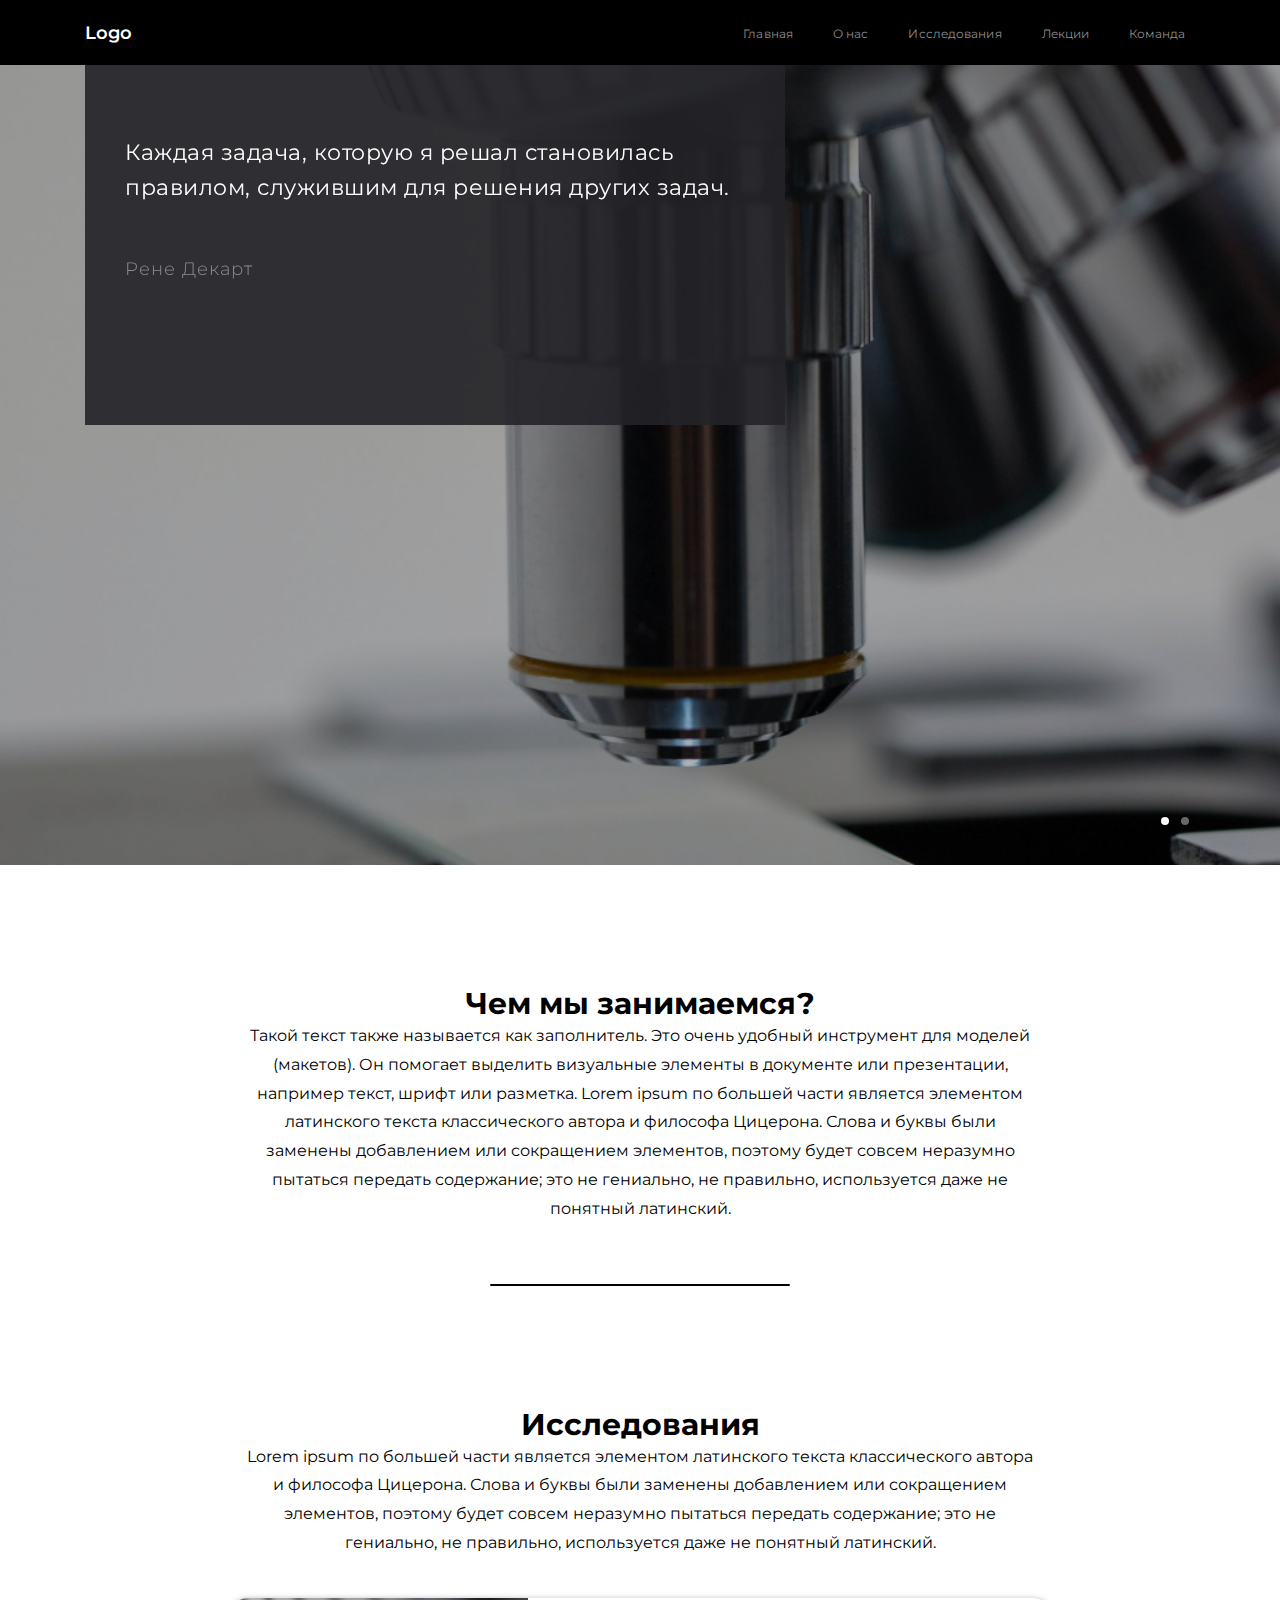
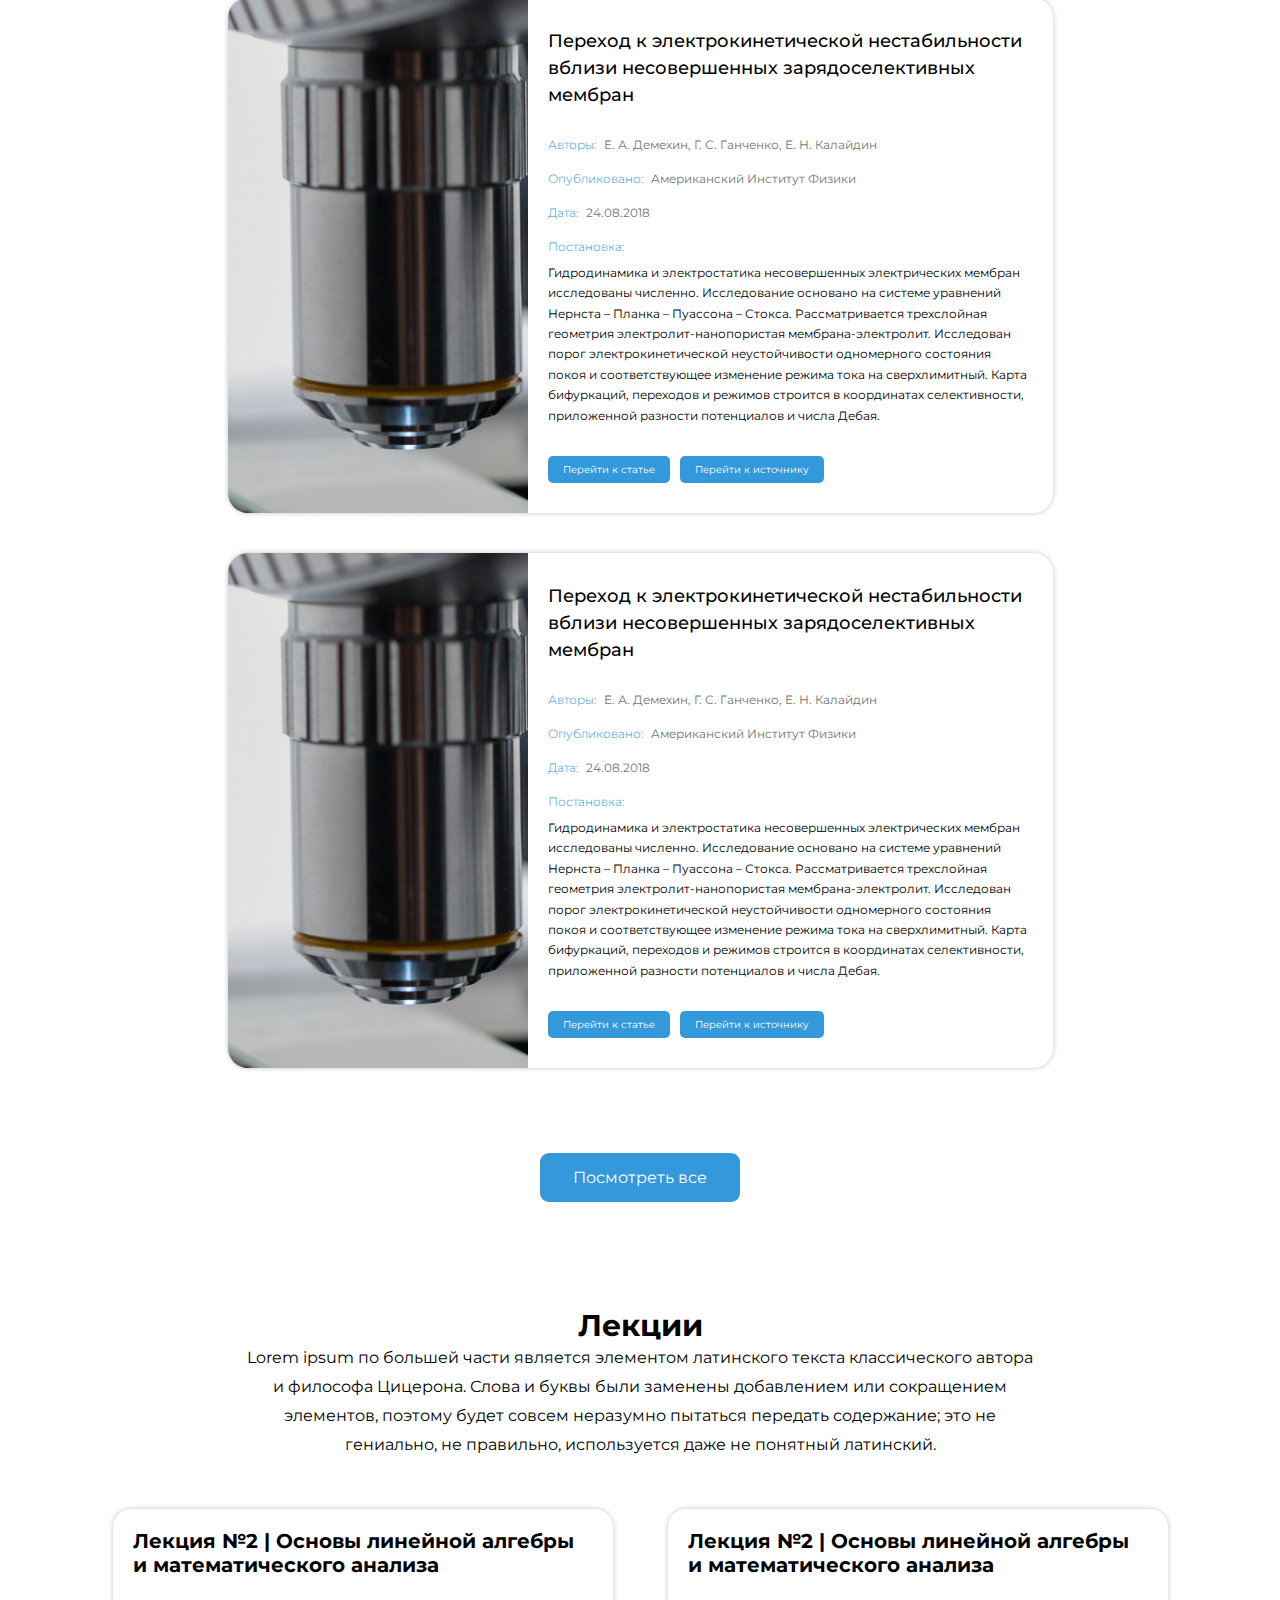
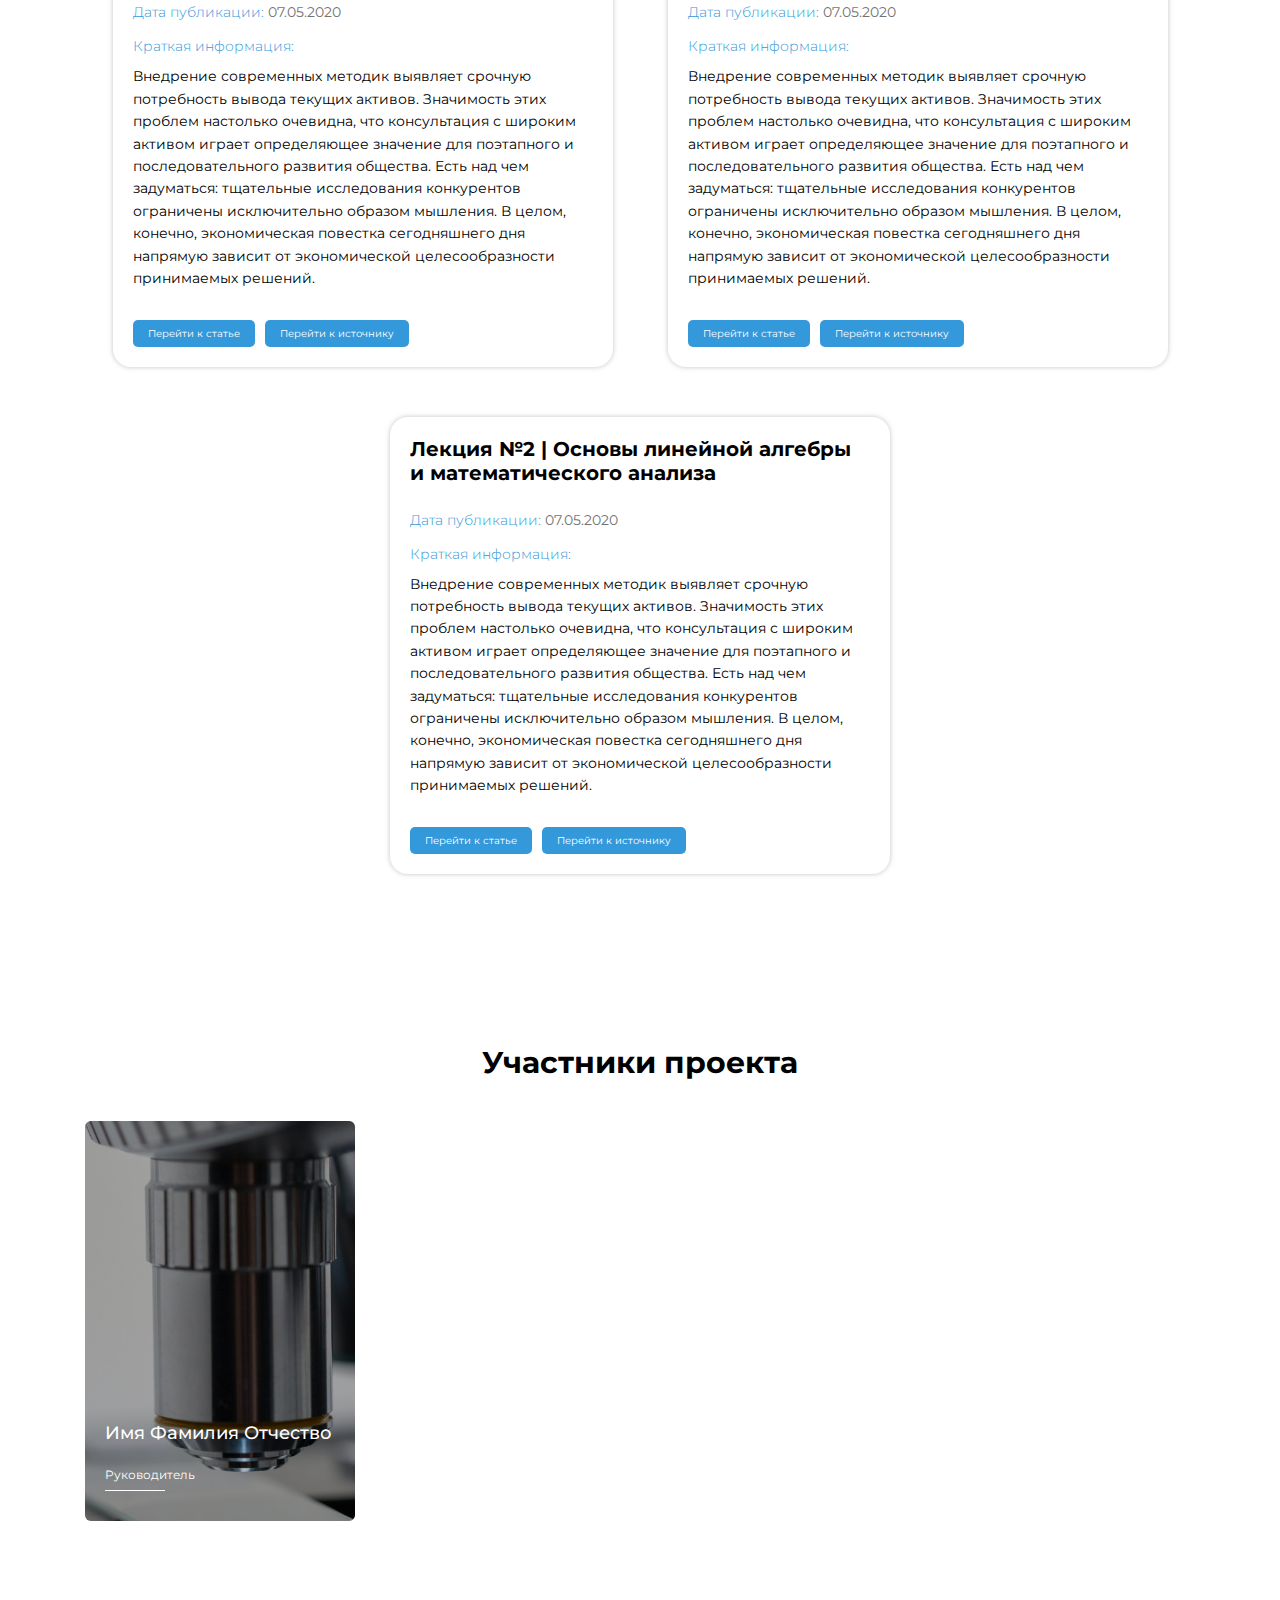
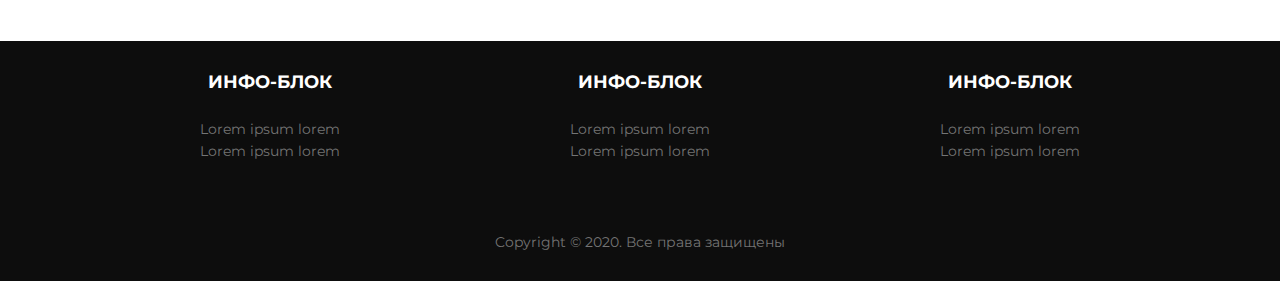
<file: index.html>
<!DOCTYPE html>
<html lang="ru">

<head>
  <meta charset="UTF-8">
  <meta name="viewport" content="width=device-width, initial-scale=1.0">
  <title>Главная Страница</title>

  <!-- Google Fonts -->
  <link href="https://fonts.googleapis.com/css2?family=Montserrat:wght@300;400;500;600;700&display=swap"
    rel="stylesheet">

  <link rel="stylesheet" href="./css/default.css">
  <link rel="stylesheet" href="./css/default-media.css">
  
  <link rel="stylesheet" href="./css/index.css">
  <link rel="stylesheet" href="./css/media-index.css">

  <!-- GlideJS styles -->
  <link rel="stylesheet" href="./libs/glide-3.4.1/css/glide.core.min.css">
  <link rel="stylesheet" href="./libs/glide-3.4.1/css/glide.theme.css">

</head>

<body>

  <!-- header -->
  <header class="header">
    <div class="container">
      <div class="header__content">

        <div class="header__left">
          <span class="header__logo">Logo</span>
        </div>

        <menu class="header__menu">

          <li class="header__menu-item">
            <a href="#" class="header__menu-link">Главная</a>
          </li>

          <li class="header__menu-item">
            <a href="#" class="header__menu-link">О нас</a>
          </li>

          <li class="header__menu-item">
            <a href="#" class="header__menu-link">Исследования</a>
          </li>

          <li class="header__menu-item">
            <a href="#" class="header__menu-link">Лекции</a>
          </li>

          <li class="header__menu-item">
            <a href="#" class="header__menu-link">Команда</a>
          </li>

        </menu>

        <div class="header__burger">
          <span class="header__burger-elem"></span>
          <span class="header__burger-elem"></span>
          <span class="header__burger-elem"></span>
        </div>

      </div>
    </div>
  </header>


  <!-- slider -->
  <section class="slider">

    <div class="glide">
      <div class="glide__track" data-glide-el="track">
        <div class="glide__slides slider__slides">


          <div class="glide__slide slider__slide">
            <img class="slide__img" src="./img/img.png" alt="img">

            <div class="container">
              <div class="slide__content">
                <p class="slide__parag">
                  Каждая задача, которую я решал становилась правилом, служившим для решения других задач.
                </p>
                <span class="slide__author">Рене Декарт</span>

                <div class="slide__background"></div>
              </div>
            </div>

          </div>


          <div class="glide__slide slider__slide">
            <img class="slide__img" src="./img/img1.png" alt="img">

            <div class="container">
              <div class="slide__content">
                <p class="slide__parag">
                  Каждая задача, которую я решал становилась правилом, служившим для решения других задач.
                </p>
                <span class="slide__author">Рене Декарт</span>

                <div class="slide__background"></div>
              </div>
            </div>

          </div>


        </div>
      </div>

      <div class="container">
        <div class="glide__bullets" data-glide-el="controls[nav]">
          <button class="glide__bullet" data-glide-dir="=0"></button>
          <button class="glide__bullet" data-glide-dir="=1"></button>
        </div>
      </div>

    </div>

  </section>


  <!-- about -->
  <section class="section about">
    <div class="container">
      <h3 class="section__title">Чем мы занимаемся?</h3>
      <p class="section__parag">
        Такой текст также называется как заполнитель. Это очень удобный инструмент для моделей (макетов). Он помогает
        выделить визуальные элементы в документе или презентации, например текст, шрифт или разметка. Lorem ipsum по
        большей части является элементом латинского текста классического автора и философа Цицерона. Слова и буквы были
        заменены добавлением или сокращением элементов, поэтому будет совсем неразумно пытаться передать содержание; это
        не гениально, не правильно, используется даже не понятный латинский.
      </p>
    </div>
  </section>


  <!-- Researches -->
  <section class="section research">
    <div class="container">
      <h3 class="section__title">Исследования</h3>
      <p class="section__parag">
        Lorem ipsum по большей части является элементом латинского текста классического автора и философа Цицерона.
        Слова и буквы были заменены добавлением или сокращением элементов, поэтому будет совсем неразумно пытаться
        передать содержание; это не гениально, не правильно, используется даже не понятный латинский.
      </p>

      <div class="research__content">

        <div class="research__card box-shadow">

          <div class="research__left">
            <img class="research__img" src="./img/img.png" alt="">
          </div>

          <div class="research__right">
            <h4 class="research__title">Переход к электрокинетической нестабильности вблизи несовершенных
              зарядоселективных мембран</h4>

            <div class="research__block">
              <span class="research__span research__span-colored">Авторы:</span>
              <span class="research__span">Е. А. Демехин, Г. С. Ганченко, Е. Н. Калайдин</span>
            </div>
            <div class="research__block">
              <span class="research__span research__span-colored">Опубликовано:</span>
              <span class="research__span">Американский Институт Физики</span>
            </div>
            <div class="research__block">
              <span class="research__span research__span-colored">Дата:</span>
              <span class="research__span">24.08.2018</span>
            </div>

            <div class="research__block">
              <span class="research__span research__span-colored">Постановка:</span>
              <p class="research__parag">
                Гидродинамика и электростатика несовершенных электрических мембран исследованы численно. Исследование
                основано на системе уравнений Нернста – Планка – Пуассона – Стокса. Рассматривается трехслойная
                геометрия электролит-нанопористая мембрана-электролит. Исследован порог электрокинетической
                неустойчивости одномерного состояния покоя и соответствующее изменение режима тока на сверхлимитный.
                Карта бифуркаций, переходов и режимов строится в координатах селективности, приложенной разности
                потенциалов и числа Дебая.
              </p>
            </div>

            <div class="research__links">
              <a href="#" class="research__link action-button">Перейти к статье</a>
              <a href="#" class="research__link action-button">Перейти к источнику</a>
            </div>

          </div>
        </div>

        
        <div class="research__card box-shadow">

          <div class="research__left">
            <img class="research__img" src="./img/img.png" alt="">
          </div>

          <div class="research__right">
            <h4 class="research__title">Переход к электрокинетической нестабильности вблизи несовершенных
              зарядоселективных мембран</h4>

            <div class="research__block">
              <span class="research__span research__span-colored">Авторы:</span>
              <span class="research__span">Е. А. Демехин, Г. С. Ганченко, Е. Н. Калайдин</span>
            </div>
            <div class="research__block">
              <span class="research__span research__span-colored">Опубликовано:</span>
              <span class="research__span">Американский Институт Физики</span>
            </div>
            <div class="research__block">
              <span class="research__span research__span-colored">Дата:</span>
              <span class="research__span">24.08.2018</span>
            </div>

            <div class="research__block">
              <span class="research__span research__span-colored">Постановка:</span>
              <p class="research__parag">
                Гидродинамика и электростатика несовершенных электрических мембран исследованы численно. Исследование
                основано на системе уравнений Нернста – Планка – Пуассона – Стокса. Рассматривается трехслойная
                геометрия электролит-нанопористая мембрана-электролит. Исследован порог электрокинетической
                неустойчивости одномерного состояния покоя и соответствующее изменение режима тока на сверхлимитный.
                Карта бифуркаций, переходов и режимов строится в координатах селективности, приложенной разности
                потенциалов и числа Дебая.
              </p>
            </div>

            <div class="research__links">
              <a href="#" class="research__link action-button">Перейти к статье</a>
              <a href="#" class="research__link action-button">Перейти к источнику</a>
            </div>

          </div>
        </div>

      </div>

      <div class="research__bottom">
        <a href="#" class="main-button">
          Посмотреть все
        </a>
      </div>

    </div>
  </section>


  <!-- Lections -->
  <section class="section lection">
    <div class="container">
      <h3 class="section__title">Лекции</h3>
      <p class="section__parag">
        Lorem ipsum по
        большей части является элементом латинского текста классического автора и философа Цицерона. Слова и буквы были
        заменены добавлением или сокращением элементов, поэтому будет совсем неразумно пытаться передать содержание; это
        не гениально, не правильно, используется даже не понятный латинский.
      </p>

      <div class="lection__content">

        <div class="lection__card box-shadow">
        
          <h4 class="lection__title">
            Лекция №2 | Основы линейной алгебры и математического анализа
          </h4>

          <div class="lection__block">
            <span class="lection__span lection__span-colored">Дата публикации:</span>
            <span class="lection__span">07.05.2020</span>
          </div>

          <div class="lection__block">
            <span class="lection__span lection__span-colored">Краткая информация:</span>
            <p class="lection__parag">
              Внедрение современных методик выявляет срочную потребность вывода текущих активов. Значимость этих проблем настолько очевидна, что консультация с широким активом играет определяющее значение для поэтапного и последовательного развития общества. Есть над чем задуматься: тщательные исследования конкурентов ограничены исключительно образом мышления. В целом, конечно, экономическая повестка сегодняшнего дня напрямую зависит от экономической целесообразности принимаемых решений.
            </p>
          </div>
        
          <div class="lection__links">
            <a href="#" class="lection__link action-button">Перейти к статье</a>
            <a href="#" class="lection__link action-button">Перейти к источнику</a>
          </div>

        </div>

        <div class="lection__card box-shadow">
        
          <h4 class="lection__title">
            Лекция №2 | Основы линейной алгебры и математического анализа
          </h4>

          <div class="lection__block">
            <span class="lection__span lection__span-colored">Дата публикации:</span>
            <span class="lection__span">07.05.2020</span>
          </div>

          <div class="lection__block">
            <span class="lection__span lection__span-colored">Краткая информация:</span>
            <p class="lection__parag">
              Внедрение современных методик выявляет срочную потребность вывода текущих активов. Значимость этих проблем настолько очевидна, что консультация с широким активом играет определяющее значение для поэтапного и последовательного развития общества. Есть над чем задуматься: тщательные исследования конкурентов ограничены исключительно образом мышления. В целом, конечно, экономическая повестка сегодняшнего дня напрямую зависит от экономической целесообразности принимаемых решений.
            </p>
          </div>
        
          <div class="lection__links">
            <a href="#" class="lection__link action-button">Перейти к статье</a>
            <a href="#" class="lection__link action-button">Перейти к источнику</a>
          </div>

        </div>

        <div class="lection__card box-shadow">
        
          <h4 class="lection__title">
            Лекция №2 | Основы линейной алгебры и математического анализа
          </h4>

          <div class="lection__block">
            <span class="lection__span lection__span-colored">Дата публикации:</span>
            <span class="lection__span">07.05.2020</span>
          </div>

          <div class="lection__block">
            <span class="lection__span lection__span-colored">Краткая информация:</span>
            <p class="lection__parag">
              Внедрение современных методик выявляет срочную потребность вывода текущих активов. Значимость этих проблем настолько очевидна, что консультация с широким активом играет определяющее значение для поэтапного и последовательного развития общества. Есть над чем задуматься: тщательные исследования конкурентов ограничены исключительно образом мышления. В целом, конечно, экономическая повестка сегодняшнего дня напрямую зависит от экономической целесообразности принимаемых решений.
            </p>
          </div>
        
          <div class="lection__links">
            <a href="#" class="lection__link action-button">Перейти к статье</a>
            <a href="#" class="lection__link action-button">Перейти к источнику</a>
          </div>

        </div>


      </div>

    </div>
  </section>


  <!-- contributors -->
  <section class="section contributors">
    <div class="container">
      <h3 class="section__title">Участники проекта</h3>

      <div class="contributors__content">

        <div class="contributors__member">
          <div class="contributors__member-content">
            <h5 class="contributors__member-name">Имя Фамилия Отчество</h5>
            <span class="contributors__member-position">Руководитель</span>
          </div>
          <img class="contributors__member-img" src="./img/img.png" alt="#">
        </div>

      </div>
    </div>
  </section>


  <!-- footer -->
  <footer class="section footer">
    <div class="container">
      <div class="footer__content">

        <div class="footer__element">
          <h3 class="footer__title">Инфо-блок</h3>
          <div class="footer__item">
            <span class="footer__text">Lorem ipsum lorem</span>
            <span class="footer__text">Lorem ipsum lorem</span>
          </div>
        </div>

        <div class="footer__element">
          <h3 class="footer__title">Инфо-блок</h3>
          <div class="footer__item">
            <span class="footer__text">Lorem ipsum lorem</span>
            <span class="footer__text">Lorem ipsum lorem</span>
          </div>
        </div>

        <div class="footer__element">
          <h3 class="footer__title">Инфо-блок</h3>
          <div class="footer__item">
            <span class="footer__text">Lorem ipsum lorem</span>
            <span class="footer__text">Lorem ipsum lorem</span>
          </div>
        </div>

      </div>

      <div class="footer__rights">
        <span class="footer__rights-span">Copyright © 2020. Все права защищены</span>
      </div>
    </div>
  </footer>



  <script src="./libs/glide-3.4.1/glide.min.js"></script>
  <script src="./js/menu.js"></script>
  <script src="./js/index.js"></script>
</body>

</html>
</file>
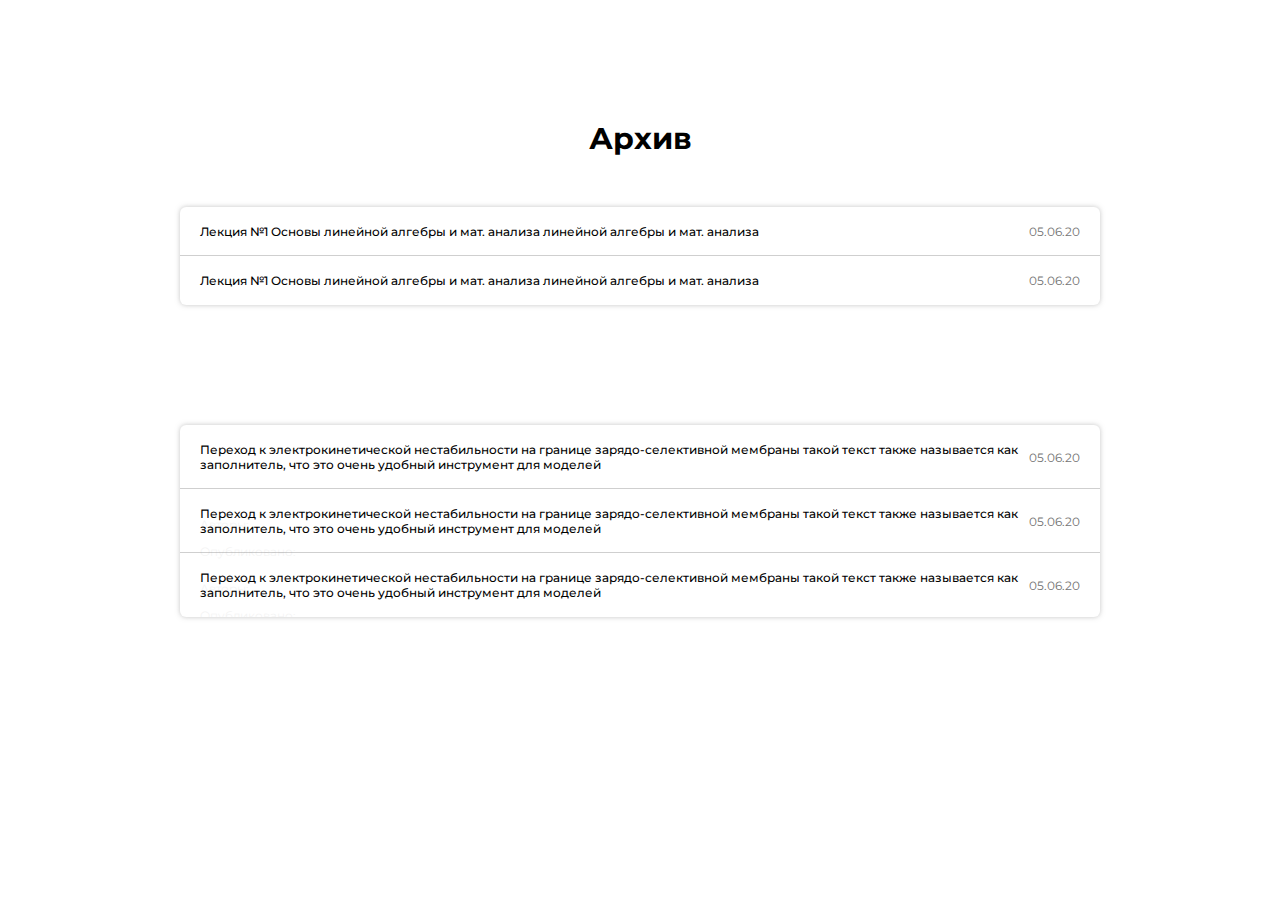
<file: archive.html>
<!DOCTYPE html>
<html lang="ru">
<head>
  <meta charset="UTF-8">
  <meta name="viewport" content="width=device-width, initial-scale=1.0">
  <title>Archive</title>

    <!-- Google Fonts -->
    <link href="https://fonts.googleapis.com/css2?family=Montserrat:wght@300;400;500;600;700&display=swap"
    rel="stylesheet">

    <link rel="stylesheet" href="./css/default.css">
    <link rel="stylesheet" href="./css/default-media.css">

    <link rel="stylesheet" href="./css/archive.css">
    <link rel="stylesheet" href="./css/archive-media.css">

</head>
<body>
  
  <!-- archive lections -->
  <section class="section archive">
    <div class="container">
      <h2 class="section__title">Архив</h2>

      <div class="archive__container box-shadow">

        <div class="archive__item">
          
          <div class="archive__preview">
            <h4 class="archive__title">Лекция №1 Основы линейной алгебры и мат. анализа линейной алгебры и мат. анализа </h4>
            <span class="archive__date">05.06.20</span>
          </div>

          <div class="archive__content">
            <div class="archive__wrapper">
              <p class="archive__parag">
                Внедрение современных методик выявляет срочную потребность вывода текущих активов. Значимость этих проблем настолько очевидна, что консультация с широким активом играет определяющее значение для поэтапного и последовательного развития общества. Есть над чем задуматься: тщательные исследования конкурентов ограничены исключительно образом мышления. В целом, конечно, экономическая повестка сегодняшнего дня напрямую зависит от экономической целесообразности принимаемых решений. 
                Внедрение современных методик выявляет срочную потребность вывода текущих активов. Значимость этих проблем настолько очевидна, что консультация с широким активом играет определяющее значение для поэтапного и последовательного развития общества. Есть над чем задуматься: тщательные исследования конкурентов ограничены исключительно образом мышления. В целом, конечно, экономическая повестка сегодняшнего дня напрямую зависит от экономической целесообразности принимаемых решений. 
                Внедрение современных методик выявляет срочную потребность вывода текущих активов. Значимость этих проблем настолько очевидна, что консультация с широким активом играет определяющее значение для поэтапного и последовательного развития общества. Есть над чем задуматься: тщательные исследования конкурентов ограничены исключительно образом мышления. В целом, конечно, экономическая повестка сегодняшнего дня напрямую зависит от экономической целесообразности принимаемых решений.
                Есть над чем задуматься: тщательные исследования конкурентов ограничены исключительно образом мышления. В целом, конечно, экономическая повестка сегодняшнего дня напрямую зависит от экономической целесообразности принимаемых решений.
                Есть над чем задуматься: тщательные исследования конкурентов ограничены исключительно образом мышления. В целом, конечно, экономическая повестка сегодняшнего дня напрямую зависит от экономической целесообразности принимаемых решений.
                Есть над чем задуматься: тщательные исследования конкурентов ограничены исключительно образом мышления. В целом, конечно, экономическая повестка сегодняшнего дня напрямую зависит от экономической целесообразности принимаемых решений.
                Есть над чем задуматься: тщательные исследования конкурентов ограничены исключительно образом мышления. В целом, конечно, экономическая повестка сегодняшнего дня напрямую зависит от экономической целесообразности принимаемых решений. 
              </p>
              <a href="#" class="archive__btn">Перейти к материалам</a>
            </div>
          </div>
        
        </div>


        <div class="archive__item">
          
          <div class="archive__preview">
            <h4 class="archive__title">Лекция №1 Основы линейной алгебры и мат. анализа линейной алгебры и мат. анализа </h4>
            <span class="archive__date">05.06.20</span>
          </div>

          <div class="archive__content">
            <div class="archive__wrapper">
              <p class="archive__parag">
                Внедрение современных методик выявляет срочную потребность вывода текущих активов. Значимость этих проблем настолько очевидна, что консультация с широким активом играет определяющее значение для поэтапного и последовательного развития общества. Есть над чем задуматься: тщательные исследования конкурентов ограничены исключительно образом мышления. В целом, конечно, экономическая повестка сегодняшнего дня напрямую зависит от экономической целесообразности принимаемых решений. 
              </p>
              <a href="#" class="archive__btn">Перейти к материалам</a>
            </div>
          </div>
        
        </div>
      
      </div>
    </div>
  </section>

  
  
  <!-- archive researches -->
  <section class="section archive">
    <div class="container">
      <div class="archive__container archive__research box-shadow">

        <div class="archive__item">
          
          <div class="archive__preview">
            <h4 class="archive__title">Переход к электрокинетической нестабильности на границе зарядо-селективной мембраны такой текст также называется как заполнитель, что это очень удобный инструмент для моделей</h4>
            <span class="archive__date">05.06.20</span>
          </div>

          <div class="archive__content">
            <div class="archive__wrapper">
              
              <div class="archive__block">
                <span class="archive__span archive__span-thin">Авторы:</span>
                <span class="archive__span">Е. А. Демехин, Г. С. Ганченко, Е. Н. Калаин </span>
              </div>

              <div class="archive__block">
                <span class="archive__span archive__span-thin">Опубликовано:</span>
                <span class="archive__span">Американский Физический Университет</span>
              </div>

              <p class="archive__parag archive__research-parag">
                Гидродинамика и электростатика несовершенных электрических мембран исследованы численно. Исследование основано на системе уравнений Нернста – Планка – Пуассона – Стокса. Рассматривается трехслойная геометрия электролит-нанопористая мембрана-электролит. Исследован порог электрокинетической неустойчивости одномерного состояния покоя и соответствующее изменение режима тока на сверхлимитный. Карта бифуркаций, переходов и режимов строится в координатах селективности, приложенной разности потенциалов и числа Дебая.
              </p>
              
              <div class="archive__research-buttons">
                <a href="#" class="archive__btn archive__research-btn">Перейти к статье</a>
                <a href="#" class="archive__btn archive__research-btn">Перейти к источнику</a>
              </div>

            </div>
          </div>
        
        </div>

        <div class="archive__item">
          
          <div class="archive__preview">
            <h4 class="archive__title">Переход к электрокинетической нестабильности на границе зарядо-селективной мембраны такой текст также называется как заполнитель, что это очень удобный инструмент для моделей</h4>
            <span class="archive__date">05.06.20</span>
          </div>

          <div class="archive__content">
            <div class="archive__wrapper">
              
              <div class="archive__block">
                <span class="archive__span archive__span-thin">Авторы:</span>
                <span class="archive__span">Е. А. Демехин, Г. С. Ганченко, Е. Н. Калаин </span>
              </div>

              <div class="archive__block">
                <span class="archive__span archive__span-thin">Опубликовано:</span>
                <span class="archive__span">Американский Физический Университет</span>
              </div>

              <p class="archive__parag archive__research-parag">
                Гидродинамика и электростатика несовершенных электрических мембран исследованы численно. Исследование основано на системе уравнений Нернста – Планка – Пуассона – Стокса. Рассматривается трехслойная геометрия электролит-нанопористая мембрана-электролит. Исследован порог электрокинетической неустойчивости одномерного состояния покоя и соответствующее изменение режима тока на сверхлимитный. Карта бифуркаций, переходов и режимов строится в координатах селективности, приложенной разности потенциалов и числа Дебая.
              </p>
              
              <div class="archive__research-buttons">
                <a href="#" class="archive__btn archive__research-btn">Перейти к статье</a>
                <a href="#" class="archive__btn archive__research-btn">Перейти к источнику</a>
              </div>

            </div>
          </div>
        
        </div>

        <div class="archive__item">
          
          <div class="archive__preview">
            <h4 class="archive__title">Переход к электрокинетической нестабильности на границе зарядо-селективной мембраны такой текст также называется как заполнитель, что это очень удобный инструмент для моделей</h4>
            <span class="archive__date">05.06.20</span>
          </div>

          <div class="archive__content">
            <div class="archive__wrapper">
              
              <div class="archive__block">
                <span class="archive__span archive__span-thin">Авторы:</span>
                <span class="archive__span">Е. А. Демехин, Г. С. Ганченко, Е. Н. Калаин </span>
              </div>

              <div class="archive__block">
                <span class="archive__span archive__span-thin">Опубликовано:</span>
                <span class="archive__span">Американский Физический Университет</span>
              </div>

              <p class="archive__parag archive__research-parag">
                Гидродинамика и электростатика несовершенных электрических мембран исследованы численно. Исследование основано на системе уравнений Нернста – Планка – Пуассона – Стокса. Рассматривается трехслойная геометрия электролит-нанопористая мембрана-электролит. Исследован порог электрокинетической неустойчивости одномерного состояния покоя и соответствующее изменение режима тока на сверхлимитный. Карта бифуркаций, переходов и режимов строится в координатах селективности, приложенной разности потенциалов и числа Дебая.
                Гидродинамика и электростатика несовершенных электрических мембран исследованы численно. Исследование основано на системе уравнений Нернста – Планка – Пуассона – Стокса. Рассматривается трехслойная геометрия электролит-нанопористая мембрана-электролит. Исследован порог электрокинетической неустойчивости одномерного состояния покоя и соответствующее изменение режима тока на сверхлимитный. Карта бифуркаций, переходов и режимов строится в координатах селективности, приложенной разности потенциалов и числа Дебая.
                Гидродинамика и электростатика несовершенных электрических мембран исследованы численно. Исследование основано на системе уравнений Нернста – Планка – Пуассона – Стокса. Рассматривается трехслойная геометрия электролит-нанопористая мембрана-электролит. Исследован порог электрокинетической неустойчивости одномерного состояния покоя и соответствующее изменение режима тока на сверхлимитный. Карта бифуркаций, переходов и режимов строится в координатах селективности, приложенной разности потенциалов и числа Дебая.
                Гидродинамика и электростатика несовершенных электрических мембран исследованы численно. Исследование основано на системе уравнений Нернста – Планка – Пуассона – Стокса. Рассматривается трехслойная геометрия электролит-нанопористая мембрана-электролит. Исследован порог электрокинетической неустойчивости одномерного состояния покоя и соответствующее изменение режима тока на сверхлимитный. Карта бифуркаций, переходов и режимов строится в координатах селективности, приложенной разности потенциалов и числа Дебая.
              </p>
              
              <div class="archive__research-buttons">
                <a href="#" class="archive__btn archive__research-btn">Перейти к статье</a>
                <a href="#" class="archive__btn archive__research-btn">Перейти к источнику</a>
              </div>

            </div>
          </div>
        
        </div>

      </div>
    </div>
  </section>



  <!-- Connect it when include header.php with the same classes -->
  <!-- <script src="./js/menu.js"></script> -->
  <script src="./js/archive.js"></script>
</body>
</html>
</file>
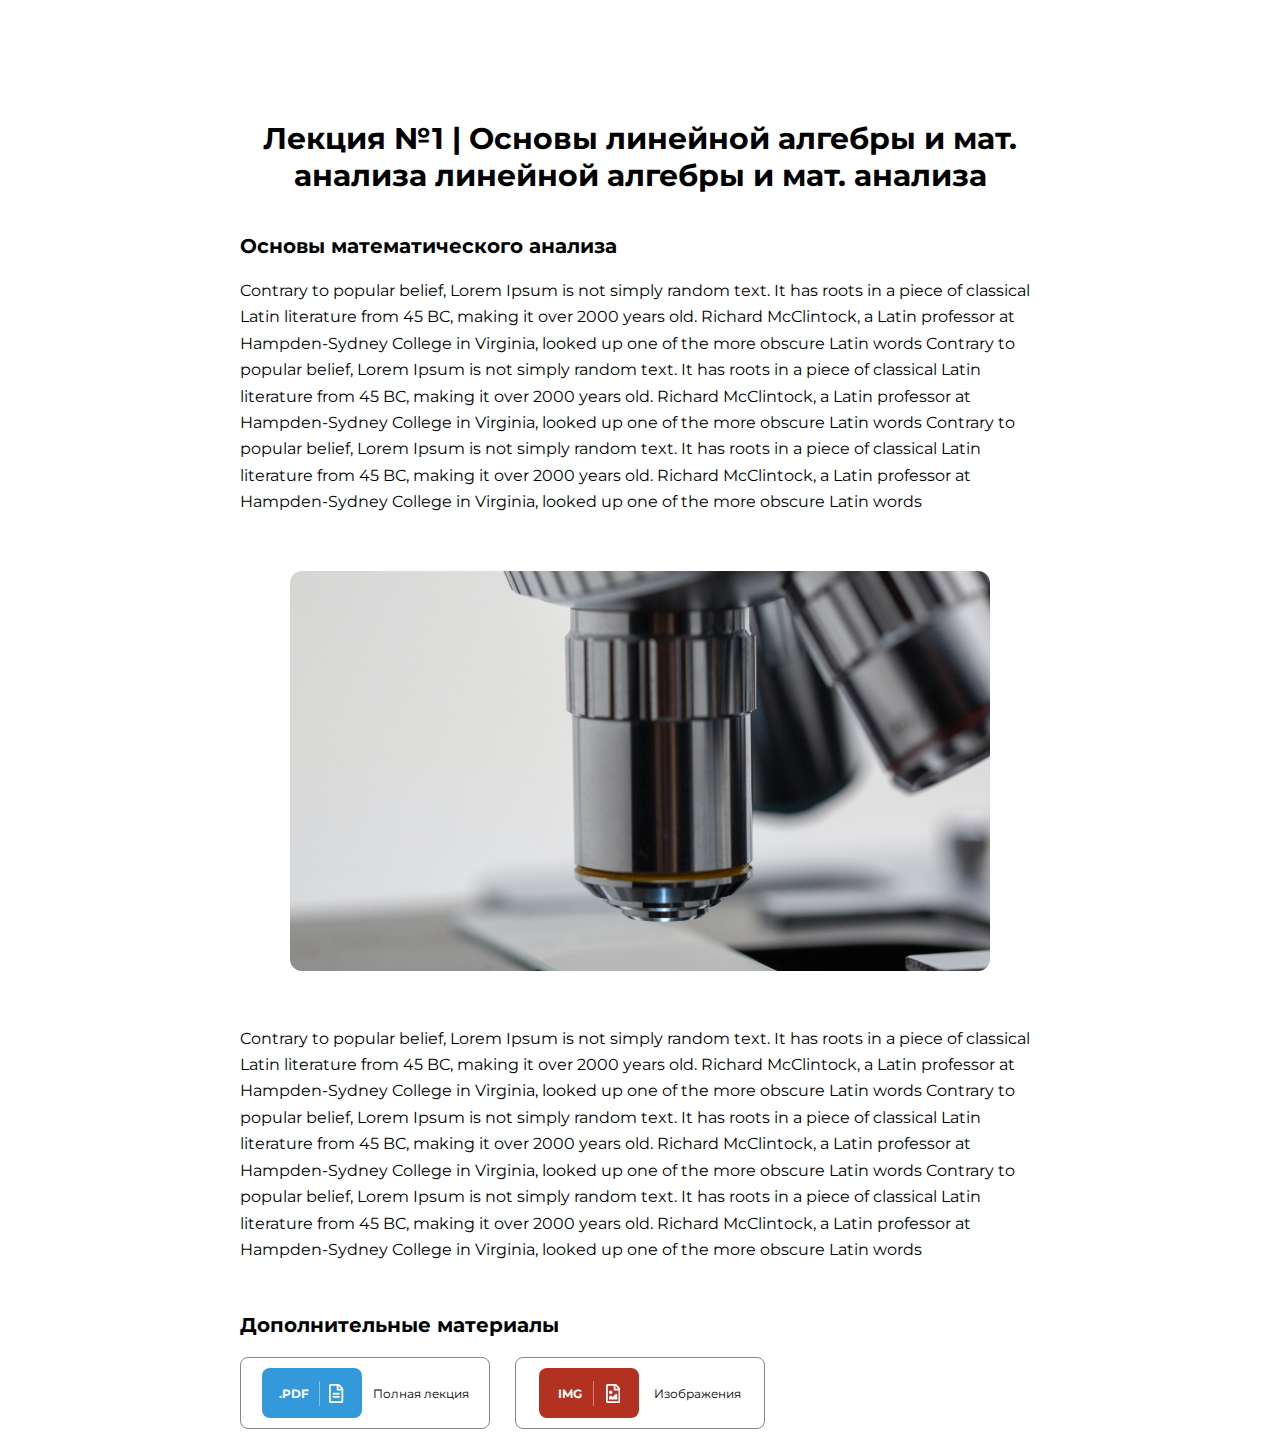
<file: lection.html>
<!DOCTYPE html>
<html lang="ru">
<head>
  <meta charset="UTF-8">
  <meta name="viewport" content="width=device-width, initial-scale=1.0">
  <title>Лекция</title>

  <!-- Google Fonts -->
  <link href="https://fonts.googleapis.com/css2?family=Montserrat:wght@300;400;500;600;700&display=swap"
  rel="stylesheet">

  <link rel="stylesheet" href="./css/lection.css">

  <link rel="stylesheet" href="./css/default.css">
  <link rel="stylesheet" href="./css/default-media.css">

</head>
<body>
  
  <section class="section main">
    <div class="container">
      <div class="main__content">

        <h2 class="section__title">Лекция №1 | Основы линейной алгебры и мат. анализа линейной алгебры и мат. анализа</h2>


        <h3 class="main__subtitle">Основы математического анализа</h3>
        <p class="main__parag">
          Contrary to popular belief, Lorem Ipsum is not simply random text. It has roots in a piece of classical Latin literature from 45 BC, making it over 2000 years old. Richard McClintock, a Latin professor at Hampden-Sydney College in Virginia, looked up one of the more obscure Latin words Contrary to popular belief, Lorem Ipsum is not simply random text. It has roots in a piece of classical Latin literature from 45 BC, making it over 2000 years old. Richard McClintock, a Latin professor at Hampden-Sydney College in Virginia, looked up one of the more obscure Latin words Contrary to popular belief, Lorem Ipsum is not simply random text. It has roots in a piece of classical Latin literature from 45 BC, making it over 2000 years old. Richard McClintock, a Latin professor at Hampden-Sydney College in Virginia, looked up one of the more obscure Latin words
        </p>

        <div class="main__block">
          <img src="./img/img.png" alt="#" class="main__block-img">
        </div>

        <p class="main__parag">
          Contrary to popular belief, Lorem Ipsum is not simply random text. It has roots in a piece of classical Latin literature from 45 BC, making it over 2000 years old. Richard McClintock, a Latin professor at Hampden-Sydney College in Virginia, looked up one of the more obscure Latin words Contrary to popular belief, Lorem Ipsum is not simply random text. It has roots in a piece of classical Latin literature from 45 BC, making it over 2000 years old. Richard McClintock, a Latin professor at Hampden-Sydney College in Virginia, looked up one of the more obscure Latin words Contrary to popular belief, Lorem Ipsum is not simply random text. It has roots in a piece of classical Latin literature from 45 BC, making it over 2000 years old. Richard McClintock, a Latin professor at Hampden-Sydney College in Virginia, looked up one of the more obscure Latin words
        </p>
        
        <div class="main__additional">
          <h3 class="main__subtitle">Дополнительные материалы</h3>
          <div class="main__materials">

            <div class="main__button">
              
              <a href="#" class="main__button-left main__button-pdf">
                <span class="main__button-type">.PDF</span>
                <span class="main__button-line"></span>
                
                <svg class="main__button-icon" aria-hidden="true" focusable="false" data-prefix="far" data-icon="file-alt" class="svg-inline--fa fa-file-alt fa-w-12" role="img" xmlns="http://www.w3.org/2000/svg" viewBox="0 0 384 512">

                  <path fill="#fff" d="M288 248v28c0 6.6-5.4 12-12 12H108c-6.6 0-12-5.4-12-12v-28c0-6.6 5.4-12 12-12h168c6.6 0 12 5.4 12 12zm-12 72H108c-6.6 0-12 5.4-12 12v28c0 6.6 5.4 12 12 12h168c6.6 0 12-5.4 12-12v-28c0-6.6-5.4-12-12-12zm108-188.1V464c0 26.5-21.5 48-48 48H48c-26.5 0-48-21.5-48-48V48C0 21.5 21.5 0 48 0h204.1C264.8 0 277 5.1 286 14.1L369.9 98c9 8.9 14.1 21.2 14.1 33.9zm-128-80V128h76.1L256 51.9zM336 464V176H232c-13.3 0-24-10.7-24-24V48H48v416h288z"></path>
                  
                </svg>

              </a>

              <span class="main__button-text">Полная лекция</span>
            
            </div>


            <div class="main__button">
              
              <a href="#" class="main__button-left main__button-img">
                <span class="main__button-type">IMG</span>
                <span class="main__button-line"></span>
                
                <svg class="main__button-icon" aria-hidden="true" focusable="false" data-prefix="far" data-icon="file-image" class="svg-inline--fa fa-file-image fa-w-12" role="img" xmlns="http://www.w3.org/2000/svg" viewBox="0 0 384 512">

                  <path fill="#fff" d="M369.9 97.9L286 14C277 5 264.8-.1 252.1-.1H48C21.5 0 0 21.5 0 48v416c0 26.5 21.5 48 48 48h288c26.5 0 48-21.5 48-48V131.9c0-12.7-5.1-25-14.1-34zM332.1 128H256V51.9l76.1 76.1zM48 464V48h160v104c0 13.3 10.7 24 24 24h104v288H48zm32-48h224V288l-23.5-23.5c-4.7-4.7-12.3-4.7-17 0L176 352l-39.5-39.5c-4.7-4.7-12.3-4.7-17 0L80 352v64zm48-240c-26.5 0-48 21.5-48 48s21.5 48 48 48 48-21.5 48-48-21.5-48-48-48z"></path>
                  
                </svg>

              </a>

              <span class="main__button-text">Изображения</span>
            
            </div>

          </div>
        </div>

      </div>

    </div>
  </section>

  <!-- Connect it when include header.php with the same classes -->
  <!-- <script src="./js/menu.js"></script> -->
</body>
</html>
</file>
<file: css/default.css>
html, body {
  font-family: 'Montserrat', sans-serif;
  margin: 0;
  padding: 0;
  box-sizing: border-box;
}

h1, h2, h3, h4, h5, h6 {
  margin: 0;
}

p {
  margin: 0;
}

/* variables */
:root {
  --link-color: #8D8D8D;
  --link-color-active: #DFDFDF;
  --slider-block-color: #232428;
  --author-color: #E0E0E0;
  --box-shadow-color: rgba(138, 138, 138, 0.5);
  --additional-color: #3499DB;
  --minor-text-color: #747474;
  --footer-color: #0D0D0D;
  --border-color: #878787;
  --img-lection-color: #B23121;
  --link-lection-color: #9A9A9A;
}

.container {
  position: relative;
  width: 100%;
  max-width: 1140px;
  box-sizing: border-box;
  padding: 0 15px;
  margin: 0 auto;
}

.section {
  margin-top: 120px;
}

.section__title {
  font-weight: bold;
  font-size: 30px;
  text-align: center;
}

.section__parag {
  line-height: 180%;
  text-align: center;
  max-width: 800px;
  margin: 0 auto;
}

.box-shadow {
  box-shadow: 0 0 5px 0 var(--box-shadow-color);
}

.action-button {
  font-size: 10px;
  border-radius: 5px;
  padding: 7px 15px;
  text-decoration: none;
  color: #fff;
  background: var(--additional-color);
}

.main-button {
  font-size: 16px;
  border-radius: 9px;
  padding: 15px 33px;
  text-decoration: none;
  color: #fff;
  background: var(--additional-color);
}

@media screen and (max-width: 992px) {

}


@media screen and (max-width: 768px) {
  
}


@media screen and (max-width: 576px) {
      
}


@media screen and (max-width: 320px) {

}
</file>
<file: css/default-media.css>
@media screen and (max-width: 576px) {
  /* default */
  .section__title {
    font-size: 20px;
  }

  .section__parag {
    font-size: 14px;
  }

  .main-button {
    font-size: 14px;
    padding: 12px 25px;
  }    
}
</file>
<file: css/index.css>
/* header */
.header {
  position: fixed;
  z-index: 1;
  width: 100%;
  top: 0;
  left: 0;
  height: 65px;
  display: flex;
  align-items: center;
  color: #fff;
  background-color: #000;
}

.header__content {
  display: flex;
  justify-content: space-between;
  align-items: center;
}

.header__logo {
  font-size: 18px;
  font-weight: 600;
}

.header__menu {
  margin: 0;
  padding: 0;
  list-style: none;
  display: flex;
}

.header__menu-item {
  margin-right: 40px;
}

.header__menu-item:last-child {
  margin-right: 10px;
}

.header__menu-link {
  color: var(--link-color);
  letter-spacing: 0.1px;
  font-size: 12px;
  text-decoration: none;
  transition: 0.2s;
}

.header__menu-link:hover {
  color: var(--link-color-active);
}

.header__burger {
  display: none;
  flex-direction: column;
  justify-content: space-between;
  width: 36px;
  height: 36px;
}

.header__burger-elem {
  display: block;
  margin: 4px 0;
  height: 1px;
  background: #fff;
}

/* slider */
.slider {
  position: relative;
  margin-top: 65px;
}

.slider__slide {
  position: relative;
  height: calc(100vh - 65px) !important;
  max-height: 800px;
}

.slider__slide::before {
  content: '';
  display: block;
  position: absolute;
  width: 100%;
  height: 100%;
  top: 0;
  left: 0;
  background: #000;
  opacity: 0.3;
  z-index: -2;
}

.slide__img {
  position: absolute;
  top: 0;
  left: 0;
  z-index: -3;
  width: 100%;
  height: 100%;
  object-fit: cover;
}

.slide__content {
  box-sizing: border-box;
  padding: 70px 40px;
  position: relative;
  width: 100%;
  max-width: 700px;
  min-height: 360px;
}

.slide__parag {
  margin: 0;
  line-height: 160%;
  font-size: 22px;
  color: #fff;
  letter-spacing: 0.5px;
}

.slide__author {
  display: inline-block;
  margin-top: 50px;
  font-weight: 300;
  line-height: 160%;
  letter-spacing: 1px;
  font-size: 18px;
  color: var(--link-color);
}

.slide__background {
  background-color: var(--slider-block-color);
  opacity: 0.9;
  width: 100%;
  height: 100%;
  position: absolute;
  top: 0;
  left: 0;
  z-index: -1;
}


/* about */

.about::after {
  content: '';
  display: block;
  margin: 0 auto;
  margin-top: 60px;
  width: 100%;
  max-width: 300px;
  height: 2px;
  border-radius: 4px;
  background: #000;
}


/* research */

.research__content {
  display: flex;
  flex-direction: column;
  align-items: center;
  margin-top: 40px;
}

.research__card {
  display: flex;
  overflow: hidden;
  border-radius: 20px;
  width: 100%;
  max-width: 825px;
  min-height: 500px;
  margin-bottom: 40px;
}

.research__left {
  position: relative;
  flex-basis: 300px;
}

.research__img {
  width: 100%;
  height: 100%;
  object-fit: cover;
}

.research__right {
  box-sizing: border-box;
  padding: 30px 25px 30px 20px;
  flex-basis: 525px;
}

.research__title {
  font-size: 18px;
  margin: 0 0 25px 0;
  font-weight: 500;
  line-height: 150%;
}

.research__block {
  margin-top: 15px;
}

.research__span {
  font-size: 12px;
  color: var(--minor-text-color);
}

.research__span-colored {
  margin-right: 4px;
  color: var(--additional-color);
  font-weight: 300;
}

.research__parag {
  margin: 8px 0 0 0;
  line-height: 170%;
  font-size: 12px;
}

.research__links {
  display: flex;
  flex-wrap: wrap;
  margin-top: 30px;
}

.research__link:first-child {
  margin-right: 10px;
}


.research__bottom {
  text-align: center;
  margin-top: 60px;
}


/* lection */
.lection__content {
  margin-top: 50px;
  display: flex;
  flex-wrap: wrap;
  justify-content: space-around;
}

.lection__card {
  width: 100%;
  box-sizing: border-box;
  padding: 20px;
  min-height: 450px;
  max-width: 500px;
  border-radius: 18px;
  overflow: hidden;
  margin: 0 15px 50px 15px;
}

.lection__title {
  margin: 0;
  font-weight: bold;
  font-size: 20px;
  margin-bottom: 25px;
}

.lection__block {
  margin-bottom: 15px;
}

.lection__span {
  font-size: 14px;
  color: var(--minor-text-color);
}

.lection__span-colored {
  font-weight: 300;
  color: var(--additional-color);
}

.lection__parag {
  margin: 10px 0 0 0;
  font-size: 14px;
  line-height: 160%;
}

.lection__links {
  display: flex;
  flex-wrap: wrap;
  margin-top: 30px;
}

.lection__link:first-child {
  margin-right: 10px;
}



/* contributors */
.contributors__content {
  margin-top: 40px;
}

.contributors__member {
  color: #fff;
  position: relative;
  border-radius: 6px;
  overflow: hidden;
  width: 100%;
  max-width: 270px;
  height: 100%;
  min-height: 400px;
}

.contributors__member::before {
  content: "";
  display: block;
  position: absolute;
  top: 0;
  left: 0;
  z-index: -1;
  width: 100%;
  height: 100%;
  background-color: rgba(0, 0, 0, 0.3);
}

.contributors__member-img {
  position: absolute;
  top: 0;
  left: 0;
  z-index: -2;
  width: 100%;
  height: 100%;
  object-fit: cover;
}

.contributors__member-content {
  position: absolute;
  box-sizing: border-box;
  padding: 30px 20px;
  bottom: 0;
  left: 0;
}

.contributors__member-name {
  font-size: 18px;
  margin: 0 0 20px 0;
  font-weight: 500;
}

.contributors__member-position {
  font-size: 12px;
}

.contributors__member-position::after {
  content: "";
  display: block;
  margin-top: 7px;
  width: 60px;
  height: 1px;
  background-color: #fff;
}


/* footer */
.footer {
  padding: 30px 0;
  width: 100%;
  color: #fff;
  background: var(--footer-color);
}

.footer__content {
  display: flex;
  flex-wrap: wrap;
  box-sizing: border-box;
  justify-content: space-around;
  margin-bottom: 70px;
}

.footer__element {
  text-align: center;
  flex-basis: 220px;
}

.footer__title {
  font-size: 18px;
  font-weight: bold;
  text-transform: uppercase;
  margin-bottom: 25px;
}

.footer__item {
  display: flex;
  flex-direction: column;
}

.footer__text {
  color: var(--minor-text-color);
  font-size: 14px;
  line-height: 160%;
}

.footer__rights {
  text-align: center;
}

.footer__rights-span {
  font-size: 14px;
  color: var(--minor-text-color);
}
</file>
<file: css/media-index.css>
@media screen and (max-width: 992px) {
  /* research */
  .research__left {
    flex-basis: 250px;
  }

  .research__right {
    flex-basis: 625px;
  }
}


@media screen and (max-width: 768px) {
  /* header */
  .header__menu {
    display: flex;
    background: #000;
    flex-direction: column;
    justify-content: center;
    align-items: center;
    position: fixed;
    z-index: 1;
    top: 0;
    width: 100%;
    height: 100vh;
    left: -100%;
    transition: 0.6s;
  }

  .header__menu-active {
    left: 0;
  }

  .header__menu-item:last-child {
    margin: 10px 0;
  }

  .header__menu-item {
    margin: 10px 0;
  }

  .header__menu-link {
    font-size: 16px;
  }

  .header__burger {
    display: flex;
    position: relative;
    justify-content: center;
    z-index: 2;
  }

  .header__burger-active {
    position: fixed;
    right: 15px;
  }

  .header__burger-elem {
    transition: 0.4s;
  }

  .header__burger-elem-active {
    margin: 0;
  }

  .header__burger-elem-active:nth-child(1) {
    margin-top: -4px;
    transform: rotate(225deg);
  }

  .header__burger-elem-active:nth-child(2) {
    opacity: 0;
  }

  .header__burger-elem-active:nth-child(3) {
    transform: rotate(-225deg);
  }

  /* slider */
  .slide__content {
    padding: 40px 20px;
  }

  .slide__parag {
    font-size: 16px;
  }

  .slide__author {
    font-size: 14px;
  }


  /* research */

  .research__card {
    flex-direction: column;
  }

  .research__left {
    flex-basis: 100%;
    height: 200px;
  }

  .research__right {
    flex-basis: 100%;
  }


  /* footer */
  .footer__content {
    flex-direction: column;
    align-items: center;
    justify-content: flex-start;
  }

  .footer__element {
    flex-basis: auto;
    margin-bottom: 30px;
  }

  .footer__element:last-child {
    margin-bottom: 0;
  }

  .footer__rights-span {
    font-size: 12px;
  }
}


@media screen and (max-width: 576px) {
  /* slider */
  .slide__content {
    padding: 30px 20px;
  }

  .slide__parag {
    font-size: 14px;
  }

  .slide__author {
    font-size: 12px;
  }

  
  /* research */
  .research__right {
    padding: 20px 15px;
  }

  .research__title {
    font-size: 14px;
  }

  .research__block {
    display: flex;
    flex-direction: column;
  }

  .research__span-colored {
    margin-bottom: 7px;
  }

  .research__links {
    flex-direction: column;
    align-items: center;
  }

  .research__link:first-child {
    margin: 0;
  }

  .research__link:last-child {
    margin-top: 12px;
  }


  /* lection */
  .lection__title {
    font-size: 16px;
  }

  .lection__links {
    flex-direction: column;
    align-items: center;
  }

  .lection__link:first-child {
    margin-right: 0;
    margin-bottom: 15px;
  }
    
}


@media screen and (max-width: 320px) {

}
</file>
<file: css/archive.css>
/* archive */
.archive__container {
  margin: 50px auto 0 auto;
  max-width: 920px;
  overflow: hidden;
  border-radius: 6px;
}

.archive__item {
  position: relative;
  box-sizing: border-box;
}

.archive__item:last-child .archive__preview::after {
  opacity: 0;
}
.archive__item:last-child .archive__preview-active::after {
  opacity: 0.4;
}


.archive__title {
  transition: inherit;
  font-size: 12px;
  font-weight: 500;
  margin-right: 10px;
}

.archive__date {
  transition: inherit;
  font-size: 12px;
  color: var(--minor-text-color);
}

.archive__wrapper {
  box-sizing: border-box;
  padding: 10px 20px 20px 20px;
}

.archive__content {
  transition: 0.45s ease-in-out;
  max-height: 0;
  background-color: var(--additional-color);
}


.archive__content-active {
  max-height: 380px;
  overflow: auto;
}

/* scrollbar for .archive__content-active */
.archive__content-active::-webkit-scrollbar {
  width: 4px;
}
.archive__content-active::-webkit-scrollbar-track {
  background-color: #2283c3;
  margin-right: 10px;
}
.archive__content-active::-webkit-scrollbar-thumb {
  background-color: #175782;
  border-radius: 4px;
}


.archive__preview {
  transition: 0.15s;
  cursor: pointer;
  display: flex;
  position: relative;
  box-sizing: inherit;
  padding: 17px 20px;
  justify-content: space-between;
  align-items: center;
}

.archive__preview:hover {
  background-color: var(--additional-color);
}
.archive__preview:hover .archive__date, 
.archive__preview:hover .archive__title {
  color: #fff;
}
.archive__preview:hover::after {
  background-color: #fff;
}  

.archive__preview::after {
  content: '';
  position: absolute;
  width: 100%;
  height: 1px;
  background: var(--border-color);
  opacity: 0.4;
  bottom: 0;
  left: 0;
}

.archive__preview-active {
  background-color: var(--additional-color);
}
.archive__preview-active::after {
  background: #fff;
}
.archive__preview-active .archive__date, 
.archive__preview-active .archive__title {
  color: #fff;
}


.archive__parag {
  font-size: 12px;
  line-height: 160%;
  margin-bottom: 15px;
  color: #fff;
}

.archive__btn {
  display: inline-block;
  background-color: #fff;
  color: var(--additional-color);
  border-radius: 5px;
  padding: 7px 8px;
  box-sizing: inherit;
  font-size: 10px;
  font-weight: 600;
  text-decoration: none;
}

/* archive__research classes */
.archive__block {
  margin-top: 8px;
}
.archive__block:first-child {
  margin-top: 15px;
}

.archive__span {
  color: #fff;
  font-size: 12px;
}

.archive__span-thin {
  font-weight: 300;
  color: #F2F2F2;
  margin-right: 7px;
}

.archive__research-parag {
  margin-top: 20px;
}

.archive__research-btn:first-child {
  margin-right: 10px;
}
</file>
<file: css/archive-media.css>
@media screen and (max-width: 576px) {
  /* archive */
  .archive__preview {
    align-items: flex-start;
    flex-direction: column;
  }

  .archive__title {
    margin-right: 0;
    margin-bottom: 10px;
  }

  /* archive__research classes */
  .archive__research-buttons {
    margin-top: 25px;
    display: flex;
    flex-direction: column;
    align-items: center;
  }

  .archive__research-btn:first-child {
    margin-right: 0;
    margin-bottom: 15px;
  }
}
</file>
<file: css/lection.css>
/* main */
.main__content {
  margin: 0 auto;
  max-width: 800px;
}

.main__title {
  margin-bottom: 50px;
  font-size: 24px;
  text-align: center;
  font-weight: 700px;
}

/* .main__subtitle */
.main__content h3 {
  font-size: 20px;
  margin: 40px 0 20px 0;
}

/* .main__parag  */
.main__content p {
  line-height: 165%;
  margin: 20px 0;
}

.main__block {
  overflow: hidden;
  border-radius: 12px;
  margin: 55px auto;
  max-width: 700px;
  position: relative;
  height: 400px;
}

.main__block-img {
  width: 100%;
  height: 100%;
  object-fit: cover;
}

.main__additional {
  margin-top: 50px;
}

.main__materials {
  display: flex;
  flex-wrap: wrap;
  align-items: center;
}

.main__button {
  display: flex;
  justify-content: space-around;
  align-items: center;
  padding: 10px 15px;
  max-width: 250px;
  width: 100%;
  box-sizing: border-box;
  border-radius: 8px;
  border: 1px solid var(--border-color);
  margin-bottom: 20px;
}

.main__button:first-child {
  margin-right: 25px;
}

.main__button-left {
  display: flex;
  align-items: center;
  justify-content: space-around;
  text-decoration: none;
  color: #fff;
  border-radius: 8px;
  width: 100px;
  height: 50px;
  padding: 0 13px;
  box-sizing: border-box;
}

.main__button-pdf {
  background-color: var(--additional-color);
}

.main__button-img {
  background-color: var(--img-lection-color);
}

.main__button-link {
  background-color: var(--link-lection-color);
}

.main__button-type {
  font-size: 12px;
  font-weight: bold;
}

.main__button-line {
  display: block;
  width: 1px;
  height: 25px;
  background: rgba(255, 255, 255, 0.4);
}

.main__button-icon {
  height: 19px;
  position: relative;
  z-index: 0;
}

.main__button-text {
  font-size: 12px;
}
</file>
